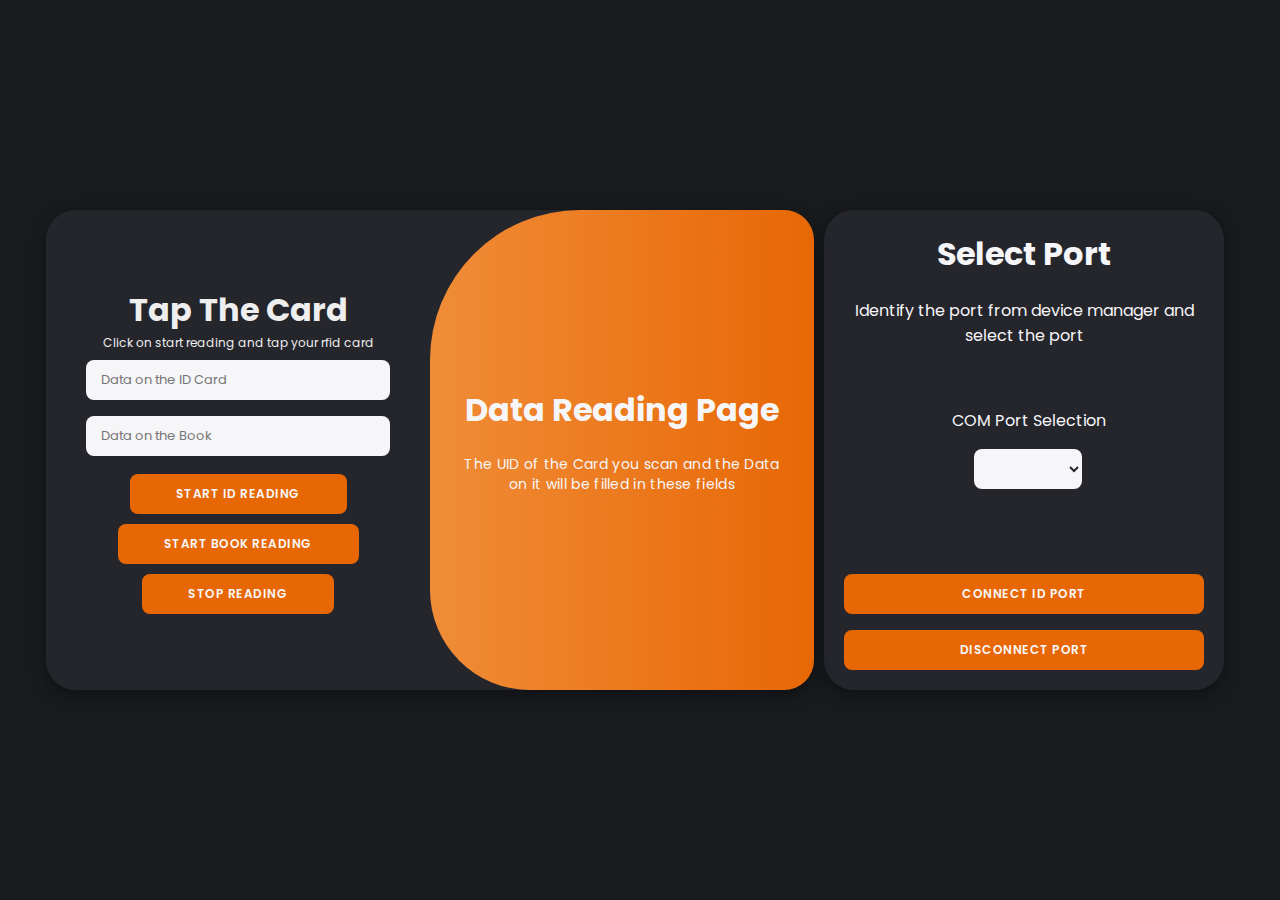
<file: templates/library.html>
<!DOCTYPE html>
<html lang="en">
<head>
    <meta charset="UTF-8">
    <meta name="viewport" content="width=device-width, initial-scale=1.0">
    <title>Library</title>
    <link rel="stylesheet" href="../static/style.css">
</head>
<body>
    <div class="main">
        <div class="portselect">
            <div class="text">
              <h1>Select Port</h1>
              <p>Identify the port from device manager and select the port</p>  
            </div>
            <div class="select">
              <div class="port">
                <p>COM Port Selection</p> 
                <select name="port" id="portList"></select>
              </div>
              <!-- <div class="port">
                <p>Book Reader COM Port</p> 
                <select name="port" id="BookPort"></select>
              </div> -->
            </div>
            <button id="connectCOM" class="serialStatus">Connect ID Port</button>
            <button id="disconnectCOM" class="">Disconnect Port</button>
        </div>
        <div class="container" id="container">
            <div class="form-container data-read">
              <form>
                <!-- Read UID & Data section  -->
                <h1>Tap The Card</h1>
                <span>Click on start reading and tap your rfid card</span>
                <input id="idCardData" placeholder="Data on the ID Card" />
                <input id="bookData" placeholder="Data on the Book" />
                
                <button id="startIDReading" disabled>Start ID Reading</button>
                <button id="startBookReading" disabled>Start Book Reading</button>
                <button id="stopKeystroke" disabled>Stop Reading</button>
              </form>
            </div>
            <div class="toggle-container">
              <div class="toggle">
                <div class="toggle-panel toggle-right">
                  <h1>Data Reading Page</h1>
                  <p>The UID of the Card you scan and the Data on it will be filled in these fields</p>
                </div>
              </div>
            </div>
          </div>
    </div>
</body>
<script src="https://cdn.socket.io/4.7.5/socket.io.min.js"></script>
<script src="../static/temp.js"></script>
</html>
</file>
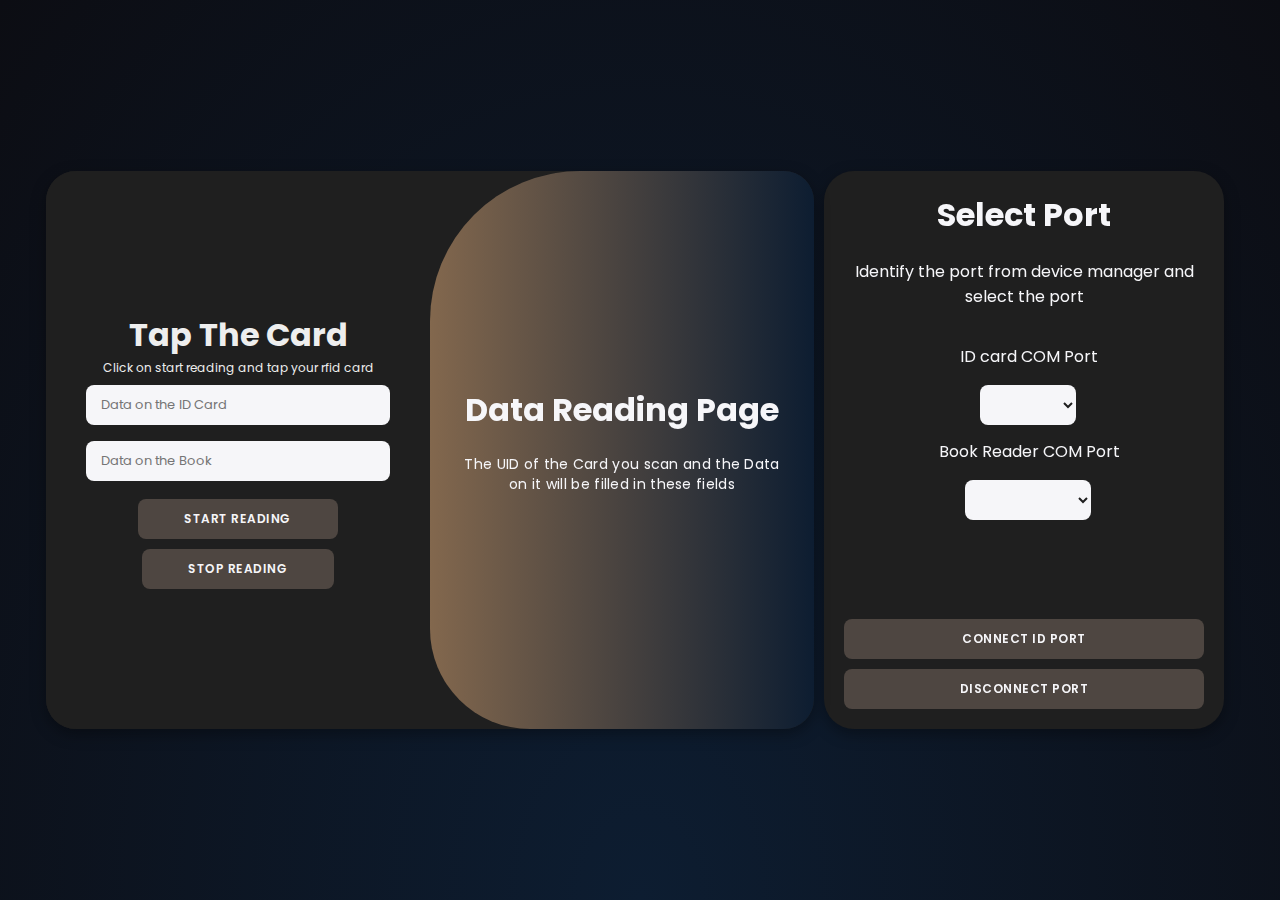
<file: templates/test.html>
<!DOCTYPE html>
<html>
    <head>
        <meta charset="utf-8">
        <meta http-equiv="X-UA-Compatible" content="IE=edge">
        <title>Library Management System</title>
        <meta name="description" content="">
        <meta name="viewport" content="width=device-width, initial-scale=1">
        <link rel="stylesheet" href="../static/output.css">
    </head>
    <body>
        <div class="stars">
            <div class="star"></div>
            <div class="star"></div>
            <div class="star"></div>
            <div class="star"></div>
            <div class="star"></div>
            <div class="star"></div>
            <div class="star"></div>
            <div class="star"></div>
            <div class="star"></div>
            <div class="star"></div>
            <div class="star"></div>
            <div class="star"></div>
            <div class="star"></div>
            <div class="star"></div>
            <div class="star"></div>
            <div class="star"></div>
            <div class="star"></div>
            <div class="star"></div>
            <div class="star"></div>
            <div class="star"></div>
            <div class="star"></div>
            <div class="star"></div>
            <div class="star"></div>
            <div class="star"></div>
            <div class="star"></div>
            <div class="star"></div>
            <div class="star"></div>
            <div class="star"></div>
            <div class="star"></div>
            <div class="star"></div>
            <div class="star"></div>
            <div class="star"></div>
            <div class="star"></div>
            <div class="star"></div>
            <div class="star"></div>
            <div class="star"></div>
            <div class="star"></div>
            <div class="star"></div>
            <div class="star"></div>
            <div class="star"></div>
            <div class="star"></div>
            <div class="star"></div>
            <div class="star"></div>
            <div class="star"></div>
            <div class="star"></div>
            <div class="star"></div>
            <div class="star"></div>
            <div class="star"></div>
            <div class="star"></div>
            <div class="star"></div>
          </div>

          <div class="main">
            <div class="portselect">
                <div class="text">
                  <h1>Select Port</h1>
                  <p>Identify the port from device manager and select the port</p>  
                </div>
                <div class="select">
                  <div class="port">
                    <p>ID card COM Port</p> 
                    <select name="port" id="IDport"></select>
                  </div>
                  <div class="port">
                    <p>Book Reader COM Port</p> 
                    <select name="port" id="BookPort"></select>
                  </div>
                </div>
                <button id="connectCOM" class="serialStatus">Connect ID Port</button>
                <button id="disconnectCOM" class="">Disconnect Port</button>
            </div>
            <div class="container" id="container">
                <div class="form-container data-read">
                  <form>
                    <!-- Read UID & Data section  -->
                    <h1>Tap The Card</h1>
                    <span>Click on start reading and tap your rfid card</span>
                    <input id="idCardData" placeholder="Data on the ID Card" />
                    <input id="bookData" placeholder="Data on the Book" />       
                    
                    <button class="" id="startKeystroke" disabled>Start Reading</button>
                    <button id="stopKeystroke" disabled>Stop Reading</button>
                  </form>
                </div>
                <div class="toggle-container">
                  <div class="toggle">
                    <div class="toggle-panel toggle-right">
                      <h1>Data Reading Page</h1>
                      <p>The UID of the Card you scan and the Data on it will be filled in these fields</p>
                    </div>
                  </div>
                </div>
              </div>
        </div>


        <script src="" async defer></script>
    </body>
</html>
</file>
<file: static/style.css>
@import url("https://fonts.googleapis.com/css2?family=Poppins:wght@300;400;500;600;700;800&display=swap");

:root {
  --light: #f6f6f9;
  --grey: #eee;
  --dark-grey: #aaaaaa;
  --dark: #25252c;
  --darker: #181a1e;
  --danger: #d32f2f;
  --light-danger: #fecdd3;
  --warning: #fbc02d;
  --light-warning: #fff2c6;
  --success: #005678;
  --light-success: #bbf7d0;
  --primary: #e86705;
  --light-primary: #f8b26a;
  --success: #05d9e8;
  --old-primary: #005678;
  --old-light-primary: #05d9e8;
  --old-success: #005678;
  transition: --primary 0.5s 0.2s cubic-bezier(0.4, 0, 0.2, 1), --light-primary 0.5s 0.2s ease-in-out, --success 0.5s 0.2s ease-in-out;
}

* {
  margin: 0;
  padding: 0;
  box-sizing: border-box;
  font-family: "Poppins", sans-serif;
}

body {
  background-color: var(--darker);
  background: var(--darker);
  display: flex;
  align-items: center;
  justify-content: center;
  flex-direction: column;
  height: 100vh;
}

/* library */
.home {
  background-color: var(--dark);
  color: var(--light);
  border-radius: 30px;
  box-shadow: 0 5px 15px rgba(0, 0, 0, 0.35);
  position: relative;
  overflow: hidden;
  width: 400px;
  padding: 20px;
  max-width: 100%;
  min-height: 480px;
  margin: 0 10px;
  display: flex;
  flex-direction: column;
  justify-content: space-between;  
}

.library {
  background-color: var(--darker);
  color: var(--light);
  border-radius: 20px;
  cursor: pointer;
  border: none;
  font-size: larger;
  box-shadow: 0 5px 15px rgba(0, 0, 0, 0.35);
  position: relative;
  overflow: hidden;
  padding: 14px;
  margin: 30px;
  z-index: 20;
  height: 60px;
  width: 200px;
}

.mainselect {
  background-color: var(--dark);
  color: var(--light);
  border-radius: 20px;
  box-shadow: 0 5px 15px rgba(0, 0, 0, 0.35);
  position: relative;
  overflow: hidden;
  padding: 14px;
  margin: 10px 10px;
  z-index: 20;
  top: 20%;
  left: 0%;
}

.main{
  display: flex;
  flex-direction: row-reverse;
  justify-content: space-between;
}

.portselect {
  background-color: var(--dark);
  color: var(--light);
  border-radius: 30px;
  box-shadow: 0 5px 15px rgba(0, 0, 0, 0.35);
  position: relative;
  overflow: hidden;
  width: 400px;
  padding: 20px;
  max-width: 100%;
  min-height: 480px;
  margin: 0 10px;
  display: flex;
  flex-direction: column;
  justify-content: space-between;  
}



.portselect h1 {
  text-align: center;
  margin-bottom: 20px;
}

.portselect p {
  text-align: center;
  margin-bottom: 20px;
}

.portselect .select {
  display: flex;
  flex-direction: column;
  position: relative;
  top: -25%;
  align-items: center;
  justify-content: center;
  text-align: center;
  right: -15%;
  width: 70%;
  margin: 0 auto;

}

.text{
  display: flex;
  flex-direction: column;
  align-items: center;
  justify-content: center;
  text-align: center;
  margin-bottom: 90px;
}

.portselect select {
  position: relative;
  background-color: var(--light);
  color: var(--dark);
  height: 40px;
  margin-bottom: 10px;
  align-items: center;
  width: 70%;
  padding: 10px;
  border-radius: 8px;
  border: none;
  outline: none;
  font-size: 14px;
  letter-spacing: 0.5px;
  text-transform: uppercase;
}


.port p {
  text-align: center;
  margin-bottom: 20px;
  top: 54px;
  position: relative;
  right: 49px;



}

.portselect button {
  background-color: var(--primary);
  color: var(--light);
  font-size: 12px;
  padding: 10px 45px;
  border: 1px solid transparent;
  border-radius: 8px;
  font-weight: 600;
  letter-spacing: 0.5px;
  text-transform: uppercase;
  margin-top: 10px;
  cursor: pointer;
}


.container {
  background-color: var(--dark);
  color: var(--grey);
  border-radius: 30px;
  box-shadow: 0 5px 15px rgba(0, 0, 0, 0.35);
  position: relative;
  overflow: hidden;
  width: 768px;
  max-width: 100%;
  min-height: 480px;
}

.container p {
  font-size: 14px;
  line-height: 20px;
  letter-spacing: 0.3px;
  margin: 20px 0;
}

.container span {
  font-size: 12px;
}

.container a {
  color: var(--grey);
  font-size: 13px;
  text-decoration: none;
  margin: 15px 0 10px;
}

.container button {
  background-color: var(--primary);
  color: var(--light);
  font-size: 12px;
  padding: 10px 45px;
  border: 1px solid transparent;
  border-radius: 8px;
  font-weight: 600;
  letter-spacing: 0.5px;
  text-transform: uppercase;
  margin-top: 10px;
  cursor: pointer;
}

.container button.hidden {
  background-color: transparent;
  border-color: dark;
}

.container form {
  background-color: var(--dark);
  display: flex;
  align-items: center;
  justify-content: center;
  flex-direction: column;
  padding: 0 40px;
  height: 100%;
}

.container input {
  background-color: var(--light);
  border: none;
  margin: 8px 0;
  padding: 10px 15px;
  font-size: 13px;
  border-radius: 8px;
  width: 100%;
  outline: none;
}

.form-container {
  position: absolute;
  top: 0;
  height: 100%;
  transition: all 0.6s ease-in-out;
}

.data-read {
  left: 0;
  width: 50%;
  z-index: 2;
}

.container.active .data-read {
  transform: translateX(100%);
}

.data-write {
  left: 0;
  width: 50%;
  opacity: 0;
  z-index: 1;
}

.container.active .data-write {
  transform: translateX(100%);
  opacity: 1;
  z-index: 5;
  animation: move 0.6s;
}

@keyframes move {
  0%,
  49.99% {
    opacity: 0;
    z-index: 1;
  }
  50%,
  100% {
    opacity: 1;
    z-index: 5;
  }
}

.toggle-container {
  position: absolute;
  top: 0;
  left: 50%;
  width: 50%;
  height: 100%;
  overflow: hidden;
  transition: all 0.6s ease-in-out;
  border-radius: 150px 0 0 100px;
  z-index: 1000;
}

.container.active .toggle-container {
  transform: translateX(-100%);
  border-radius: 0 150px 100px 0;
}

.toggle {
  background-color: #512da8;
  height: 100%;
  background: linear-gradient(to right, var(--light-primary), var(--primary));
  color: var(--light);
  position: relative;
  left: -100%;
  height: 100%;
  width: 200%;
  transform: translateX(0);
  transition: all 0.6s ease-in-out;
}

.container.active .toggle {
  transform: translateX(50%);
}

.toggle-panel {
  position: absolute;
  width: 50%;
  height: 100%;
  display: flex;
  align-items: center;
  justify-content: center;
  flex-direction: column;
  padding: 0 30px;
  text-align: center;
  top: 0;
  transform: translateX(0);
  transition: all 0.6s ease-in-out;
}

.toggle-left {
  transform: translateX(-200%);
}

.container.active .toggle-left {
  transform: translateX(0);
}

.toggle-right {
  right: 0;
  transform: translateX(0);
}

.container.active .toggle-right {
  transform: translateX(200%);
}

.Read {
  background-color: var(--primary);
  color: var(--light);
  transition: all 0.3s ease-out;
}

.Read.active {
  background-color: var(--dark-grey);
  color: var(--primary);
  transition: all 0.3s ease-in;
}

.serialStatus.active {
  background-color: var(--dark-grey);
  color: var(--primary);
  transition: all 0.3s ease-in;
}

.toggle-wrapper {
  display: flex;
  align-items: center;
  margin: 15px 0;
}

.toggle-wrapper span {
  font-size: 14px;
  color: var(--grey);
}

.switch {
  margin-right: 4px;
  position: relative;
  display: inline-block;
  width: 35px;
  height: 20px;
}

.switch input {
  opacity: 0;
  width: 0;
  height: 0;
}

.slider {
  position: absolute;
  cursor: pointer;
  top: 0;
  left: 0;
  right: 0;
  bottom: 0;
  background-color: var(--dark-grey);
  transition: 0.4s;
  border-radius: 34px;
}

.slider:before {
  position: absolute;
  content: "";
  height: 12px;
  width: 12px;
  left: 4px;
  bottom: 4px;
  background-color: white;
  transition: 0.4s;
  border-radius: 50%;
}

input:checked + .slider {
  background-color: var(--primary);
}

input:checked + .slider:before {
  transform: translateX(14px);
}

/* DROP DOWN MENU */
select{
  position: absolute;
  right: 50px;
  top: 50px;
  border:none;
  padding: 10px 20px;
  border-radius:5px;
}

select:focus{
  outline:none;
}
</file>
<file: static/output.css>
@import url("https://fonts.googleapis.com/css2?family=Poppins:wght@300;400;500;600;700;800&display=swap");

:root {
  --light: #f6f6f9;
  --grey: #eee;
  --dark-grey: #aaaaaa;
  --dark: #1f1f1f;
  --darker: #181a1e;
  --danger: #d32f2f;
  --light-danger: #fecdd3;
  --warning: #fbc02d;
  --light-warning: #fff2c6;
  --success: #005678;
  --light-success: #bbf7d0;
  --primary: #0d1d31;
  --light-primary: #f8b26a;
  --button-primary: #4e4641;
  --success: #05d9e8;
  --old-primary: #005678;
  --old-light-primary: #05d9e8;
  --old-success: #005678;
  transition: --primary 0.5s 0.2s cubic-bezier(0.4, 0, 0.2, 1), --light-primary 0.5s 0.2s ease-in-out, --success 0.5s 0.2s ease-in-out;
}

* {
  margin: 0;
  padding: 0;
  box-sizing: border-box;
  font-family: "Poppins", sans-serif;
}

body {
  display: flex;
  justify-content: center;
  align-items: center;
  min-height: 100vh;
  background: radial-gradient(ellipse at bottom, #0d1d31 0%, #0c0d13 100%);
  flex-direction: column;
  overflow: hidden;
}

/* BACKGROUND CSS START */

.star:not(.moving) {
  opacity: 0;
}

.stars {
  position: fixed;
  top: 0;
  left: 0;
  width: 100%;
  height: 120%;
  transform: rotate(-45deg);
}

.star {
  --star-color: white;
  --star-tail-length: 6em;
  --star-tail-height: 2px;
  --star-width: calc(var(--star-tail-length) / 6);
  --fall-duration: 9s;
  --tail-fade-duration: var(--fall-duration);
  position: absolute;
  top: var(--top-offset);
  left: 0;
  width: var(--star-tail-length);
  height: var(--star-tail-height);
  color: var(--star-color);
  background: linear-gradient(45deg, currentColor, transparent);
  border-radius: 50%;
  filter: drop-shadow(0 0 6px currentColor);
  transform: translate3d(104em, 0, 0);
  animation: fall var(--fall-duration) var(--fall-delay) linear infinite, tail-fade var(--tail-fade-duration) var(--fall-delay) ease-out infinite;
}
@media screen and (max-width: 750px) {
  .star {
    animation: fall var(--fall-duration) var(--fall-delay) linear infinite;
  }
}
.star:nth-child(1) {
  --star-tail-length: 6.85em;
  --top-offset: 61.57vh;
  --fall-duration: 8.178s;
  --fall-delay: 2.654s;
}
.star:nth-child(2) {
  --star-tail-length: 5.12em;
  --top-offset: 58.32vh;
  --fall-duration: 9.316s;
  --fall-delay: 1.357s;
}
.star:nth-child(3) {
  --star-tail-length: 5.65em;
  --top-offset: 19.86vh;
  --fall-duration: 9.251s;
  --fall-delay: 0.933s;
}
.star:nth-child(4) {
  --star-tail-length: 5.7em;
  --top-offset: 28.22vh;
  --fall-duration: 10.265s;
  --fall-delay: 8.257s;
}
.star:nth-child(5) {
  --star-tail-length: 5.74em;
  --top-offset: 19.59vh;
  --fall-duration: 6.508s;
  --fall-delay: 3.271s;
}
.star:nth-child(6) {
  --star-tail-length: 5.47em;
  --top-offset: 45.21vh;
  --fall-duration: 7.505s;
  --fall-delay: 7.816s;
}
.star:nth-child(7) {
  --star-tail-length: 6.46em;
  --top-offset: 43.19vh;
  --fall-duration: 8.913s;
  --fall-delay: 3.03s;
}
.star:nth-child(8) {
  --star-tail-length: 7.33em;
  --top-offset: 59.21vh;
  --fall-duration: 10.698s;
  --fall-delay: 0.115s;
}
.star:nth-child(9) {
  --star-tail-length: 6.34em;
  --top-offset: 96.19vh;
  --fall-duration: 7.58s;
  --fall-delay: 7.032s;
}
.star:nth-child(10) {
  --star-tail-length: 5.54em;
  --top-offset: 13.65vh;
  --fall-duration: 8.36s;
  --fall-delay: 6.657s;
}
.star:nth-child(11) {
  --star-tail-length: 6.78em;
  --top-offset: 4.67vh;
  --fall-duration: 7.642s;
  --fall-delay: 7.356s;
}
.star:nth-child(12) {
  --star-tail-length: 6.19em;
  --top-offset: 1.98vh;
  --fall-duration: 11.323s;
  --fall-delay: 4.723s;
}
.star:nth-child(13) {
  --star-tail-length: 6.54em;
  --top-offset: 72.78vh;
  --fall-duration: 9.039s;
  --fall-delay: 4.598s;
}
.star:nth-child(14) {
  --star-tail-length: 5.51em;
  --top-offset: 61.6vh;
  --fall-duration: 11.171s;
  --fall-delay: 0.389s;
}
.star:nth-child(15) {
  --star-tail-length: 7.2em;
  --top-offset: 46.67vh;
  --fall-duration: 9.923s;
  --fall-delay: 8.534s;
}
.star:nth-child(16) {
  --star-tail-length: 6.84em;
  --top-offset: 96.12vh;
  --fall-duration: 11.42s;
  --fall-delay: 7.633s;
}
.star:nth-child(17) {
  --star-tail-length: 5.08em;
  --top-offset: 74.2vh;
  --fall-duration: 7.503s;
  --fall-delay: 4.736s;
}
.star:nth-child(18) {
  --star-tail-length: 6.87em;
  --top-offset: 91.18vh;
  --fall-duration: 10.363s;
  --fall-delay: 5.929s;
}
.star:nth-child(19) {
  --star-tail-length: 6.26em;
  --top-offset: 7.07vh;
  --fall-duration: 7.518s;
  --fall-delay: 8.554s;
}
.star:nth-child(20) {
  --star-tail-length: 6.92em;
  --top-offset: 96.43vh;
  --fall-duration: 7.982s;
  --fall-delay: 8.279s;
}
.star:nth-child(21) {
  --star-tail-length: 6.9em;
  --top-offset: 45.18vh;
  --fall-duration: 9.298s;
  --fall-delay: 0.29s;
}
.star:nth-child(22) {
  --star-tail-length: 6.75em;
  --top-offset: 5.28vh;
  --fall-duration: 8.443s;
  --fall-delay: 9.224s;
}
.star:nth-child(23) {
  --star-tail-length: 6.63em;
  --top-offset: 72.97vh;
  --fall-duration: 11.308s;
  --fall-delay: 2.623s;
}
.star:nth-child(24) {
  --star-tail-length: 6.29em;
  --top-offset: 82.1vh;
  --fall-duration: 6.149s;
  --fall-delay: 4.088s;
}
.star:nth-child(25) {
  --star-tail-length: 6.62em;
  --top-offset: 96.95vh;
  --fall-duration: 10.107s;
  --fall-delay: 7.259s;
}
.star:nth-child(26) {
  --star-tail-length: 5.08em;
  --top-offset: 38.19vh;
  --fall-duration: 7.647s;
  --fall-delay: 4.122s;
}
.star:nth-child(27) {
  --star-tail-length: 6.56em;
  --top-offset: 86.89vh;
  --fall-duration: 8.987s;
  --fall-delay: 5.179s;
}
.star:nth-child(28) {
  --star-tail-length: 6.34em;
  --top-offset: 43.51vh;
  --fall-duration: 7.932s;
  --fall-delay: 3.905s;
}
.star:nth-child(29) {
  --star-tail-length: 7.33em;
  --top-offset: 35.78vh;
  --fall-duration: 7.246s;
  --fall-delay: 5.965s;
}
.star:nth-child(30) {
  --star-tail-length: 6.72em;
  --top-offset: 21.08vh;
  --fall-duration: 10.389s;
  --fall-delay: 6.617s;
}
.star:nth-child(31) {
  --star-tail-length: 5.75em;
  --top-offset: 0.13vh;
  --fall-duration: 8.183s;
  --fall-delay: 8.183s;
}
.star:nth-child(32) {
  --star-tail-length: 6.73em;
  --top-offset: 52.48vh;
  --fall-duration: 9.907s;
  --fall-delay: 5.797s;
}
.star:nth-child(33) {
  --star-tail-length: 6.65em;
  --top-offset: 42.71vh;
  --fall-duration: 9.166s;
  --fall-delay: 6.182s;
}
.star:nth-child(34) {
  --star-tail-length: 6.69em;
  --top-offset: 15.05vh;
  --fall-duration: 10.272s;
  --fall-delay: 4.452s;
}
.star:nth-child(35) {
  --star-tail-length: 5.89em;
  --top-offset: 33.17vh;
  --fall-duration: 6.818s;
  --fall-delay: 9.072s;
}
.star:nth-child(36) {
  --star-tail-length: 6.07em;
  --top-offset: 64.36vh;
  --fall-duration: 11.377s;
  --fall-delay: 5.002s;
}
.star:nth-child(37) {
  --star-tail-length: 5.51em;
  --top-offset: 28.01vh;
  --fall-duration: 7.195s;
  --fall-delay: 2.856s;
}
.star:nth-child(38) {
  --star-tail-length: 6.83em;
  --top-offset: 78.43vh;
  --fall-duration: 10.395s;
  --fall-delay: 4.725s;
}
.star:nth-child(39) {
  --star-tail-length: 7.3em;
  --top-offset: 62.17vh;
  --fall-duration: 7.596s;
  --fall-delay: 5.017s;
}
.star:nth-child(40) {
  --star-tail-length: 5.48em;
  --top-offset: 98.31vh;
  --fall-duration: 11.681s;
  --fall-delay: 8.704s;
}
.star:nth-child(41) {
  --star-tail-length: 7.17em;
  --top-offset: 59.5vh;
  --fall-duration: 7.635s;
  --fall-delay: 4.271s;
}
.star:nth-child(42) {
  --star-tail-length: 7.37em;
  --top-offset: 25.31vh;
  --fall-duration: 6.951s;
  --fall-delay: 8.527s;
}
.star:nth-child(43) {
  --star-tail-length: 5.45em;
  --top-offset: 28.2vh;
  --fall-duration: 10.569s;
  --fall-delay: 0.753s;
}
.star:nth-child(44) {
  --star-tail-length: 5.24em;
  --top-offset: 49.13vh;
  --fall-duration: 11.764s;
  --fall-delay: 7.819s;
}
.star:nth-child(45) {
  --star-tail-length: 7.2em;
  --top-offset: 76.25vh;
  --fall-duration: 10.002s;
  --fall-delay: 4.088s;
}
.star:nth-child(46) {
  --star-tail-length: 5.36em;
  --top-offset: 70.83vh;
  --fall-duration: 11.475s;
  --fall-delay: 1.748s;
}
.star:nth-child(47) {
  --star-tail-length: 6.33em;
  --top-offset: 53.93vh;
  --fall-duration: 8.213s;
  --fall-delay: 0.898s;
}
.star:nth-child(48) {
  --star-tail-length: 5.87em;
  --top-offset: 22.18vh;
  --fall-duration: 11.129s;
  --fall-delay: 3.972s;
}
.star:nth-child(49) {
  --star-tail-length: 6.27em;
  --top-offset: 44.11vh;
  --fall-duration: 10.594s;
  --fall-delay: 9.16s;
}
.star:nth-child(50) {
  --star-tail-length: 5.89em;
  --top-offset: 14.07vh;
  --fall-duration: 6.998s;
  --fall-delay: 1.476s;
}
.star::before, .star::after {
  position: absolute;
  content: "";
  top: 0;
  left: calc(var(--star-width) / -2);
  width: var(--star-width);
  height: 100%;
  background: linear-gradient(45deg, transparent, currentColor, transparent);
  border-radius: inherit;
  animation: blink 2s linear infinite;
}
.star::before {
  transform: rotate(45deg);
}
.star::after {
  transform: rotate(-45deg);
}

@keyframes fall {
  to {
    transform: translate3d(-30em, 0, 0);
  }
}
@keyframes tail-fade {
  0%, 50% {
    width: var(--star-tail-length);
    opacity: 1;
  }
  70%, 80% {
    width: 0;
    opacity: 0.4;
  }
  100% {
    width: 0;
    opacity: 0;
  }
}
@keyframes blink {
  50% {
    opacity: 0.6;
  }
}

/* BACKGROUND CSS END */

/* FUNCTIONALITY SECTION START */

.home {
  background-color: var(--dark);
  color: var(--light);
  border-radius: 30px;
  box-shadow: 0 5px 15px rgba(0, 0, 0, 0.35);
  position: relative;
  overflow: hidden;
  width: 400px;
  padding: 20px;
  max-width: 100%;
  min-height: 480px;
  margin: 0 10px;
  display: flex;
  flex-direction: column;
  justify-content: space-between;  
}

.library {
  background-color: var(--darker);
  color: var(--light);
  border-radius: 20px;
  cursor: pointer;
  border: none;
  font-size: larger;
  box-shadow: 0 5px 15px rgba(0, 0, 0, 0.35);
  position: relative;
  overflow: hidden;
  padding: 14px;
  margin: 30px;
  z-index: 20;
  height: 60px;
  width: 200px;
}

.mainselect {
  background-color: var(--dark);
  color: var(--light);
  border-radius: 20px;
  box-shadow: 0 5px 15px rgba(0, 0, 0, 0.35);
  position: relative;
  overflow: hidden;
  padding: 14px;
  margin: 10px 10px;
  z-index: 20;
  top: 20%;
  left: 0%;
}

.main{
  display: flex;
  flex-direction: row-reverse;
  justify-content: space-between;
}

.portselect {
  background-color: var(--dark);
  color: var(--light);
  border-radius: 30px;
  box-shadow: 0 5px 15px rgba(0, 0, 0, 0.35);
  position: relative;
  overflow: hidden;
  width: 400px;
  padding: 20px;
  max-width: 100%;
  min-height: 480px;
  margin: 0 10px;
  display: flex;
  flex-direction: column;
  justify-content: space-between;  
}



.portselect h1 {
  text-align: center;
  margin-bottom: 20px;
}

.portselect p {
  text-align: center;
  margin-bottom: 20px;
}

.portselect .select {
  display: flex;
  flex-direction: column;
  position: relative;
  top: -25%;
  align-items: center;
  justify-content: center;
  text-align: center;
  right: -15%;
  width: 70%;
  margin: 0 auto;

}

.text{
  display: flex;
  flex-direction: column;
  align-items: center;
  justify-content: center;
  text-align: center;
  margin-bottom: 90px;
}

.portselect select {
  position: relative;
  background-color: var(--light);
  color: var(--dark);
  height: 40px;
  margin-bottom: 10px;
  align-items: center;
  width: 70%;
  padding: 10px;
  border-radius: 8px;
  border: none;
  outline: none;
  font-size: 14px;
  letter-spacing: 0.5px;
  text-transform: uppercase;
}


.port p {
  text-align: center;
  margin-bottom: 20px;
  top: 54px;
  position: relative;
  right: 49px;



}

.portselect button {
  background-color: var(--button-primary);
  color: var(--light);
  font-size: 12px;
  padding: 10px 45px;
  border: 1px solid transparent;
  border-radius: 8px;
  font-weight: 600;
  letter-spacing: 0.5px;
  text-transform: uppercase;
  margin-top: 10px;
  cursor: pointer;
}


.container {
  background-color: var(--dark);
  color: var(--grey);
  border-radius: 30px;
  box-shadow: 0 5px 15px rgba(0, 0, 0, 0.35);
  position: relative;
  overflow: hidden;
  width: 768px;
  max-width: 100%;
  min-height: 480px;
}

.container p {
  font-size: 14px;
  line-height: 20px;
  letter-spacing: 0.3px;
  margin: 20px 0;
}

.container span {
  font-size: 12px;
}

.container a {
  color: var(--grey);
  font-size: 13px;
  text-decoration: none;
  margin: 15px 0 10px;
}

.container button {
  background-color: var(--button-primary);
  color: var(--light);
  font-size: 12px;
  padding: 10px 45px;
  border: 1px solid transparent;
  border-radius: 8px;
  font-weight: 600;
  letter-spacing: 0.5px;
  text-transform: uppercase;
  margin-top: 10px;
  cursor: pointer;
}

.container button.hidden {
  background-color: transparent;
  border-color: dark;
}

.container form {
  background-color: var(--dark);
  display: flex;
  align-items: center;
  justify-content: center;
  flex-direction: column;
  padding: 0 40px;
  height: 100%;
}

.container input {
  background-color: var(--light);
  border: none;
  margin: 8px 0;
  padding: 10px 15px;
  font-size: 13px;
  border-radius: 8px;
  width: 100%;
  outline: none;
}

.form-container {
  position: absolute;
  top: 0;
  height: 100%;
  transition: all 0.6s ease-in-out;
}

.data-read {
  left: 0;
  width: 50%;
  z-index: 2;
}

.container.active .data-read {
  transform: translateX(100%);
}

.data-write {
  left: 0;
  width: 50%;
  opacity: 0;
  z-index: 1;
}

.container.active .data-write {
  transform: translateX(100%);
  opacity: 1;
  z-index: 5;
  animation: move 0.6s;
}

@keyframes move {
  0%,
  49.99% {
    opacity: 0;
    z-index: 1;
  }
  50%,
  100% {
    opacity: 1;
    z-index: 5;
  }
}

.toggle-container {
  position: absolute;
  top: 0;
  left: 50%;
  width: 50%;
  height: 100%;
  overflow: hidden;
  transition: all 0.6s ease-in-out;
  border-radius: 150px 0 0 100px;
  z-index: 1000;
}

.container.active .toggle-container {
  transform: translateX(-100%);
  border-radius: 0 150px 100px 0;
}

.toggle {
  background-color: #512da8;
  height: 100%;
  background: linear-gradient(to right, var(--light-primary), var(--primary));
  color: var(--light);
  position: relative;
  left: -100%;
  height: 100%;
  width: 200%;
  transform: translateX(0);
  transition: all 0.6s ease-in-out;
}

.container.active .toggle {
  transform: translateX(50%);
}

.toggle-panel {
  position: absolute;
  width: 50%;
  height: 100%;
  display: flex;
  align-items: center;
  justify-content: center;
  flex-direction: column;
  padding: 0 30px;
  text-align: center;
  top: 0;
  transform: translateX(0);
  transition: all 0.6s ease-in-out;
}

.toggle-left {
  transform: translateX(-200%);
}

.container.active .toggle-left {
  transform: translateX(0);
}

.toggle-right {
  right: 0;
  transform: translateX(0);
}

.container.active .toggle-right {
  transform: translateX(200%);
}

.Read {
  background-color: var(--primary);
  color: var(--light);
  transition: all 0.3s ease-out;
}

.Read.active {
  background-color: var(--dark-grey);
  color: var(--primary);
  transition: all 0.3s ease-in;
}

.serialStatus.active {
  background-color: var(--dark-grey);
  color: var(--primary);
  transition: all 0.3s ease-in;
}

.toggle-wrapper {
  display: flex;
  align-items: center;
  margin: 15px 0;
}

.toggle-wrapper span {
  font-size: 14px;
  color: var(--grey);
}

.switch {
  margin-right: 4px;
  position: relative;
  display: inline-block;
  width: 35px;
  height: 20px;
}

.switch input {
  opacity: 0;
  width: 0;
  height: 0;
}

.slider {
  position: absolute;
  cursor: pointer;
  top: 0;
  left: 0;
  right: 0;
  bottom: 0;
  background-color: var(--dark-grey);
  transition: 0.4s;
  border-radius: 34px;
}

.slider:before {
  position: absolute;
  content: "";
  height: 12px;
  width: 12px;
  left: 4px;
  bottom: 4px;
  background-color: white;
  transition: 0.4s;
  border-radius: 50%;
}

input:checked + .slider {
  background-color: var(--primary);
}

input:checked + .slider:before {
  transform: translateX(14px);
}

/* DROP DOWN MENU */
select{
  position: absolute;
  right: 50px;
  top: 50px;
  border:none;
  padding: 10px 20px;
  border-radius:5px;
}

select:focus{
  outline:none;
}

/* FUNCTIONALITY SECTION END */
</file>
